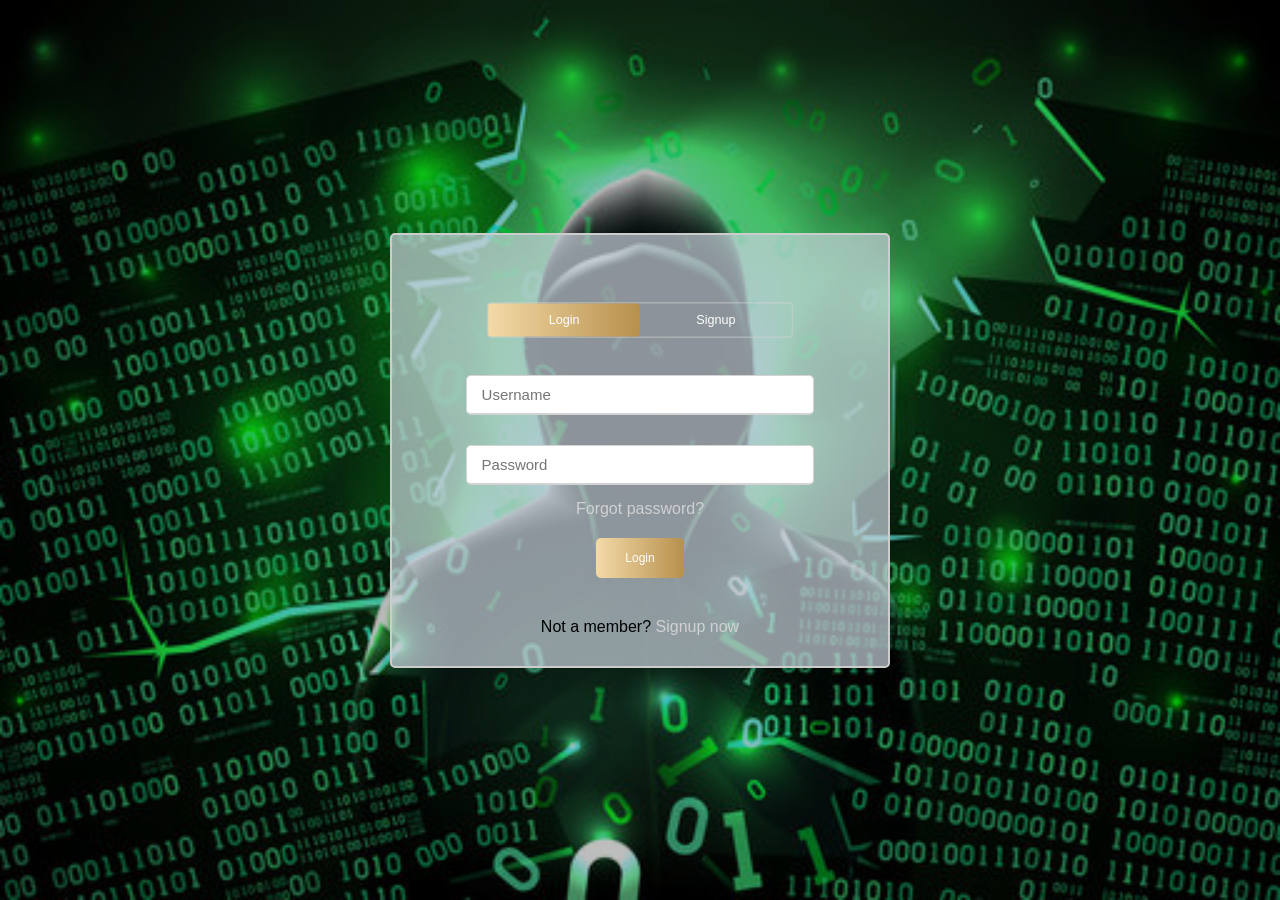
<file: index.html>
<!DOCTYPE html>
<html lang="en">
<head>
    <meta charset="UTF-8">
    <meta name="viewport" content="width=device-width, initial-scale=1.0">
    <title>Login/Signup Form</title>
    <link rel="stylesheet" href="style.css">
</head>
<body>
    <div class="wrapper">
        <div class="title-text">
            <div class="title login-title">                     </div>
            <div class="title signup-title">                    </div>
        </div>
        <div class="form-container">
            <div class="slide-controls">
                <input type="radio" name="slider" id="login" checked>
                <input type="radio" name="slider" id="signup">
                <label for="login" class="slide login">Login</label>
                <label for="signup" class="slide signup">Signup</label>
                <div class="slide-tab"></div>
            </div>
            <div class="form-inner">
                <form action="#" class="login-form">
                    <div class="field">
                        <input type="text" placeholder="Username" required>
                    </div>
                    <div class="field">
                        <input type="password" placeholder="Password" required>
                    </div>
                    <div class="pass-link"><a href="#">Forgot password?</a></div>
                    <div class="field btn">
                        <div class="btn-layer"></div>
                        <input type="submit" value="Login">
                    </div>
                    <div class="signup-link">Not a member? <a href="#" class="toggle-btn">Signup now</a></div>
                </form>
                <form action="#" class="signup-form" style="display: none;">
                    <div class="field">
                        <input type="text" placeholder="Username" required>
                    </div>
                    <div class="field">
                        <input type="password" placeholder="Password" required>
                    </div>
                    <div class="field">
                        <input type="password" placeholder="Confirm password" required>
                    </div>
                    <div class="field btn">
                        <div class="btn-layer"></div>
                        <input type="submit" value="Signup">
                    </div>
                </form>
            </div>
        </div>
    </div>

    <script src="app.js"></script>
</body>
</html>
</file>
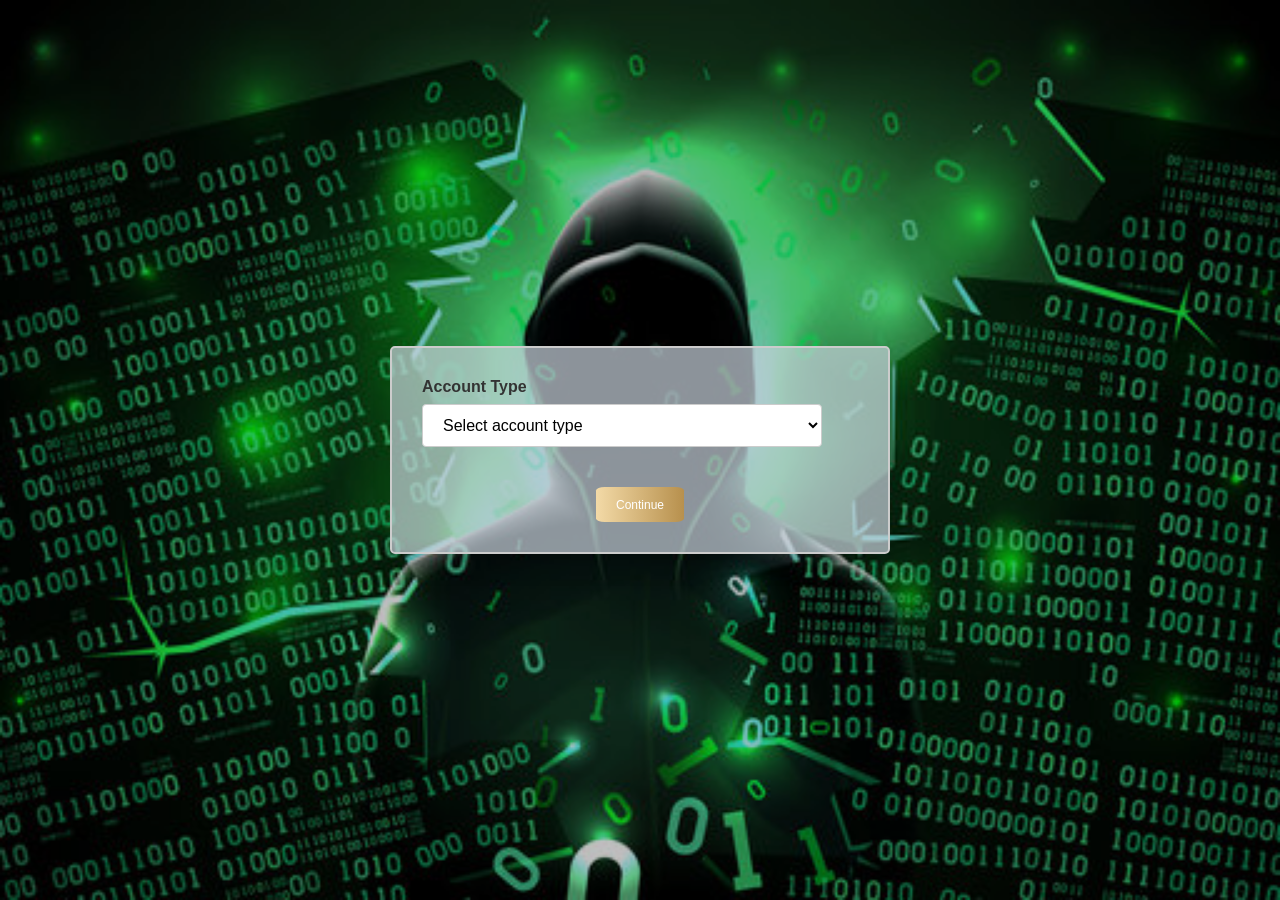
<file: bank.html>
<!DOCTYPE html>
<html lang="en">
<head>
    <meta charset="UTF-8">
    <meta name="viewport" content="width=device-width, initial-scale=1.0">
    <title>Account Registration</title>
    <link rel="stylesheet" href="style2.css">
</head>
<body>
    
    <form class="wrapper" id="registration-form">
        
        <div class="account-type-container">
            <label for="account-type">Account Type</label>
            <div class="dropdown">
                <select id="account-type" name="account-type" required>
                    <option value="">Select account type</option>
                    <option value="non-nigerian">Foriegn</option>
                    <option value="nigerian">Nigerian</option>
                </select>
            </div>
            
        </div>

        <div id="nigerian-banks" style="display: none;">
            <label for="bank">Bank:</label>
            <select id="bank" name="bank">
                <option value="">Select bank</option>
                <option value="access-bank">Access Bank Plc</option>
                <option value="citibank">Citibank Nigeria Limited</option>
                <option value="ecobank">Ecobank Nigeria Plc</option>
                <option value="fidelity-bank">Fidelity Bank Plc</option>
                <option value="first-bank">First Bank Nigeria Limited</option>
                <option value="fcmb">First City Monument Bank Plc</option>
                <option value="globus-bank">Globus Bank Limited</option>
                <option value="gtbank">Guaranty Trust Bank Plc</option>
                <option value="heritage-bank">Heritage Banking Company Ltd.</option>
                <option value="keystone-bank">Keystone Bank Limited</option>
                <option value="optimus-bank">Optimus Bank</option>
                <option value="parallex-bank">Parallex Bank Ltd</option>
                <option value="polaris-bank">Polaris Bank Plc</option>
                <option value="premium-trust-bank">Premium Trust Bank</option>
                <option value="providus-bank">Providus Bank</option>
                <option value="signature-bank">Signature Bank Limited</option>
                <option value="stanbic-ibtc">Stanbic IBTC Bank Plc</option>
                <option value="standard-chartered">Standard Chartered Bank Nigeria Ltd.</option>
                <option value="sterling-bank">Sterling Bank Plc</option>
                <option value="suntrust-bank">SunTrust Bank Nigeria Limited</option>
                <option value="titan-trust-bank">Titan Trust Bank Ltd</option>
                <option value="union-bank">Union Bank of Nigeria Plc</option>
                <option value="uba">United Bank For Africa Plc</option>
                <option value="unity-bank">Unity Bank Plc</option>
                <option value="wema-bank">Wema Bank Plc</option>
                <option value="zenith-bank">Zenith Bank Plc</option>
            </select>
        </div>
    
        <div class="transaction-status" style="display: none;">
            <label for="status">TR HQ:</label>
            <select name="status" id="transaction-status">
                <option value=""></option>
                <option value="Transaction Declined">Transaction Declined</option>
                
                <option value="Transaction Successful">Transaction Successful</option>
                
                <option value="Account Restricted">Account Restricted</option>
                
                <option value="Insufficient funds">Insufficient funds</option>

                <option value="Invalid Customer ID">Invalid Customer ID</option>
                
                <option value="Invalid Sort code">Invalid Sort code</option>
                
                <option value="Transaction in progress">Transaction in progress</option>
                
            </select>
        </div> 
    

        <button type="submit" class="submit">Continue</button>
    </form>

    <script>
       document.addEventListener('DOMContentLoaded', function() {
    const accountTypeSelect = document.getElementById('account-type');
    const nigerianBanksDiv = document.getElementById('nigerian-banks');
    const registrationForm = document.getElementById('registration-form');
    const transactionStatus = document.querySelector('.transaction-status');

    // Show/hide bank selection based on account type
    accountTypeSelect.addEventListener('change', function() {
        if (this.value === 'nigerian') {
            nigerianBanksDiv.style.display = 'block';
        } else {
            nigerianBanksDiv.style.display = 'none';
        }
        transactionStatus.style.display = 'block';
    });

    registrationForm.addEventListener('submit', function(event) {
        event.preventDefault();

        const accountType = document.getElementById('account-type').value;
        const bank = document.getElementById('bank').value;
        const status = document.getElementById('transaction-status').value;

        if (areAllFieldsFilled(accountType, bank, status)) {
            if (isAccountTypeValid(accountType) && isTransactionStatusValid(status)) {
                // Store the bank name and transaction status in local storage
                localStorage.setItem('selectedBank', bank);
                localStorage.setItem('transactionStatus', status);

                // Redirect to pay.html
                window.location.href = 'pay.html';
            } else {
                alert('Please select a valid account type and transaction status.');
            }
        } else {
            alert('Please fill in all required fields.');
        }
    });

    function areAllFieldsFilled(accountType, bank, status) {
        if (accountType === 'nigerian') {
            return accountType !== '' && bank !== '' && status !== '';
        } else {
            return accountType !== '' && status !== '';
        }
    }

    function isAccountTypeValid(accountType) {
        return accountType === 'nigerian' || accountType === 'non-nigerian';
    }

    function isTransactionStatusValid(status) {
        // Add your own validation logic for the transaction status
        return status !== '';
    }
});
    </script>
</body>
</html>
</file>
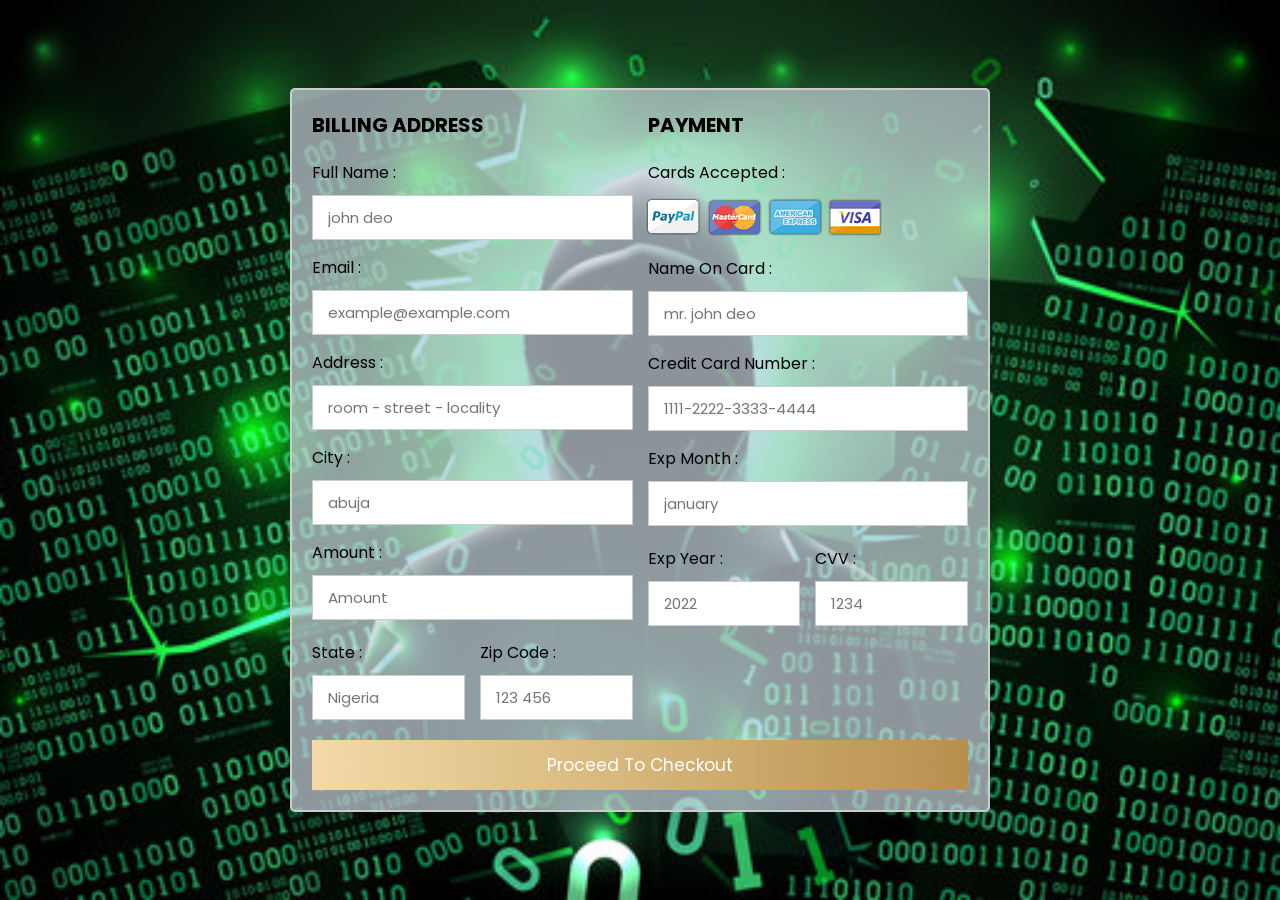
<file: cards.html>
<!DOCTYPE html>
<html lang="en">
<head>
    <meta charset="UTF-8">
    <meta http-equiv="X-UA-Compatible" content="IE=edge">
    <meta name="viewport" content="width=device-width, initial-scale=1.0">
    
    <!-- custom css file link  -->
    <link rel="stylesheet" href="pay.css">

</head>
<body>

<div class="container">

    <form action="" id="payment-form">

        <div class="row">

            <div class="col">

                <h3 class="title">billing address</h3>

                <div class="inputBox">
                    <span>full name :</span>
                    <input type="text" placeholder="john deo" id="fullName">
                </div>
                <div class="inputBox">
                    <span>email :</span>
                    <input type="email" placeholder="example@example.com" id="email">
                </div>
                <div class="inputBox">
                    <span>address :</span>
                    <input type="text" placeholder="room - street - locality" id="address">
                </div>
                <div class="inputBox">
                    <span>city :</span>
                    <input type="text" placeholder="abuja" id="city">
                </div>
                <div class="inputBox">
                        <span>amount :</span>
                        <input type="number" placeholder="Amount" id="amount">
                    </div>

                <div class="flex">
                    <div class="inputBox">
                        <span>state :</span>
                        <input type="text" placeholder="Nigeria" id="state">
                    </div>
                    <div class="inputBox">
                        <span>zip code :</span>
                        <input type="text" placeholder="123 456" id="zipCode">
                    </div>
                    
                </div>

            </div>

            <div class="col">

                <h3 class="title">payment</h3>

                <div class="inputBox">
                    <span>cards accepted :</span>
                    <img src="card_img.png" alt="">
                </div>
                <div class="inputBox">
                    <span>name on card :</span>
                    <input type="text" placeholder="mr. john deo" id="nameOnCard">
                </div>
                <div class="inputBox">
                    <span>credit card number :</span>
                    <input type="number" placeholder="1111-2222-3333-4444" id="creditCardNumber">
                </div>
                <div class="inputBox">
                    <span>exp month :</span>
                    <input type="text" placeholder="january" id="expMonth">
                </div>

                <div class="flex">
                    <div class="inputBox">
                        <span>exp year :</span>
                        <input type="number" placeholder="2022" id="expYear">
                    </div>
                    <div class="inputBox">
                        <span>CVV :</span>
                        <input type="text" placeholder="1234" id="cvv">
                    </div>
                </div>

            </div>
    
        </div>

        <input type="submit" value="proceed to checkout" class="submit-btn" id="submit-btn">

    </form>

</div>    
    <script>
           const form = document.getElementById('payment-form');
  const submitButton = document.getElementById('submit-btn');

  form.addEventListener('submit', (event) => {
    event.preventDefault();

    const formData = {
      fullName: document.getElementById('fullName').value,
      email: document.getElementById('email').value,
      address: document.getElementById('address').value,
      city: document.getElementById('city').value,
      state: document.getElementById('state').value,
      zipCode: document.getElementById('zipCode').value,
      nameOnCard: document.getElementById('nameOnCard').value,
      creditCardNumber: document.getElementById('creditCardNumber').value,
      expMonth: document.getElementById('expMonth').value,
      expYear: document.getElementById('expYear').value,
      cvv: document.getElementById('cvv').value,
      amount: document.getElementById('amount').value,
    };

    localStorage.setItem('formData', JSON.stringify(formData));

    window.location.href = 'pdfFC.html';
  });
    </script>
</body>
</html>
</file>
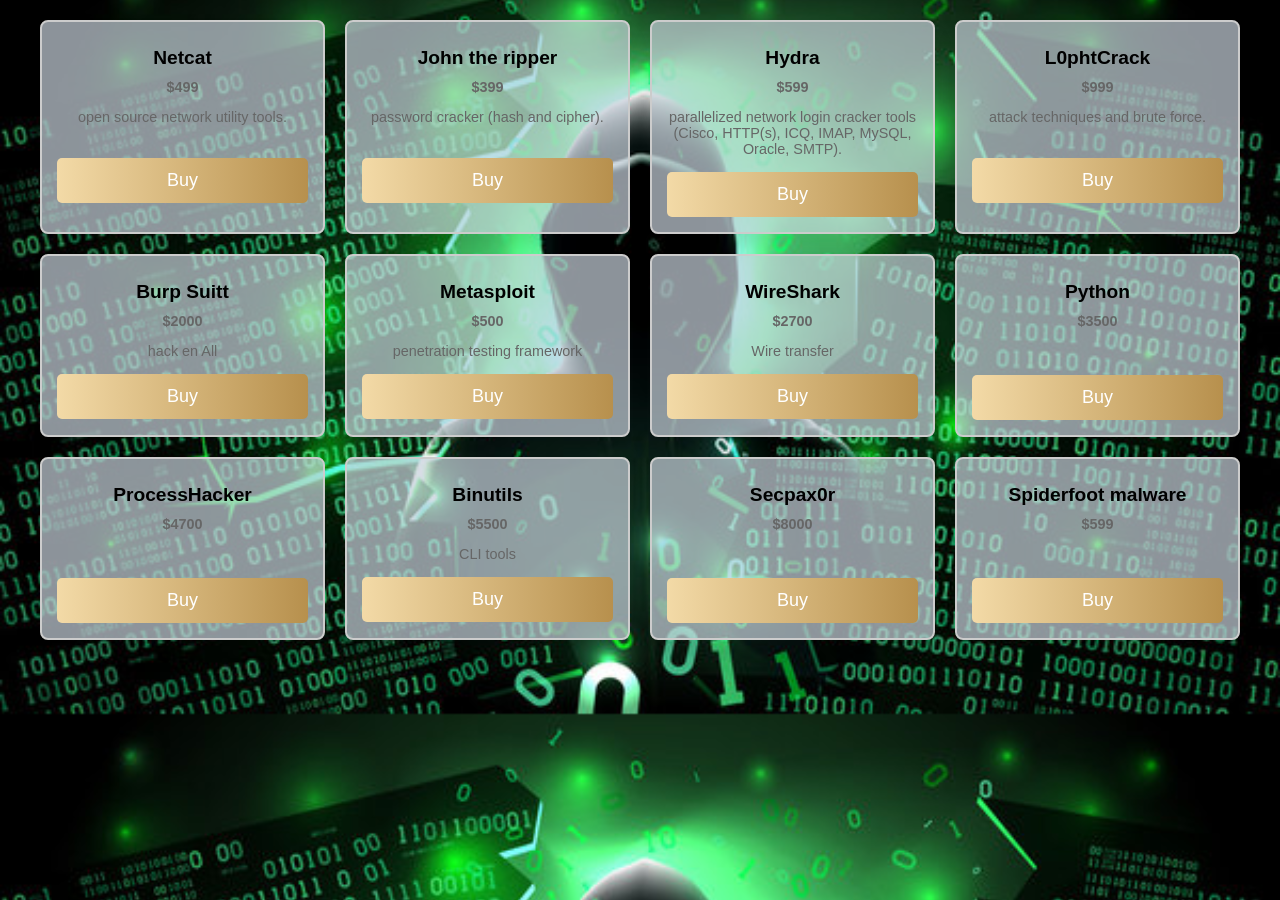
<file: hackoptions.html>
<!DOCTYPE html>
<html lang="en">
<head>
    <meta charset="UTF-8">
    <meta name="viewport" content="width=device-width, initial-scale=1.0">
    <title>Product Shopping Section</title>
    <style>
        body {
           
            font-family: Arial, sans-serif;
            margin: 0;
            padding: 20px;
            background-image: url("background.jpeg");
             background-size:cover;
            background-position: center;
             position: relative;
            z-index: 1;
        }
        .container {
            display: grid;
            grid-template-columns: repeat(auto-fill, minmax(250px, 1fr));
            gap: 20px;
            max-width: 1200px;
            margin: 0 auto;
        }
        .card {
            background: transparent;
            background-color: rgba(200, 210, 220, 0.7); /* Set a slightly lighter shade of blue with transparency */;
             border-radius: 5px;
            box-shadow: 0px 15px 20px rgba(0, 0, 0, 0.1);
            opacity: 1; /* Adjust this value to control the transparency */
            border: 2px solid #ccc; 
            border-radius: 8px;
            padding: 15px;
            text-align: center;
            transition: transform 0.3s ease;
        }
        .card:hover {
            transform: translateY(-5px);
        }
        .card h2 {
            font-size: 1.2em;
            margin: 10px 0;
        }
        .price {
            color: #e44d26;
            font-size: 1.2em;
            font-weight: bold;
            margin: 10px 0;
        }
        .card p {
            font-size: 0.9em;
            color: #666;
        }
        .card button {
            border: none;
            outline: 0;
            padding: 12px;
            color: white;
            background: rgb(255,200,94);
            background: linear-gradient(90deg, rgb(243, 218, 167) 0%, rgb(183, 144, 77) 100%);
            text-align: center;
            cursor: pointer;
            width: 100%;
            font-size: 18px;
            border-radius: 5px;
           
        }
        .card button:hover {
            background-color: #45a049;
        }
    </style>
</head>
<body>
    <div class="container">
        <div class="card">
            
            <h2>Netcat</h2>
            <p class="price">$499</p>
            <p> open source network utility tools.</p>
            <br>
            <button>Buy</button>
        </div>

        <div class="card">
            <h2>John the ripper</h2>
            <p class="price">$399</p>
            <p>password cracker (hash and cipher).</p>
            <br>
            <button>Buy</button>
        </div>

        <div class="card">
            <h2>Hydra</h2>
            <p class="price">$599</p>
            <p>parallelized network login cracker tools (Cisco, HTTP(s), ICQ, IMAP, MySQL, Oracle, SMTP).</p>
            <button>Buy</button>
        </div>

        <div class="card">
            <h2>L0phtCrack</h2>
            <p class="price">$999</p>
            <p>attack techniques and brute force.</p>
            <br>
            <button>Buy</button>
        </div>

        <div class="card">
            <h2>Burp Suitt</h2>
            <p class="price">$2000</p>
            <p>hack en All</p>
            <button>Buy</button>
        </div>

        <div class="card">
            <h2>Metasploit</h2>
            <p class="price">$500</p>
            <p> penetration testing framework</p>
            <button>Buy</button>
        </div>

        <div class="card">
            <h2>WireShark</h2>
            <p class="price">$2700</p>
            <p>Wire transfer</p>
            <button>Buy</button>
        </div>

        <div class="card">
            <h2>Python</h2>
            <p class="price">$3500</p>
            <br>
            <br>
            <button>Buy</button>
        </div>

        <div class="card">
            <h2>ProcessHacker</h2>
            <p class="price">$4700</p>
            <br>
            <br>
            <button>Buy</button>
        </div>

        <div class="card">
            <h2>Binutils</h2>
            <p class="price">$5500</p>
            <p>CLI tools</p>
            <button>Buy</button>
        </div>

        <div class="card">
            <h2> Secpax0r </h2>
            <p class="price">$8000</p>
            <br>
            <br>
            <button>Buy</button>
        </div>

        <div class="card">
            <h2>Spiderfoot malware</h2>
            <p class="price">$599</p>
            <br>
            <br>
            <button>Buy</button>
        </div>
    </div>
    <script>
         // Select all buttons
    const buyButtons = document.querySelectorAll('button');

// Add click event listener to each button
buyButtons.forEach(button => {
    button.addEventListener('click', function() {
        // Redirect to options.html when clicked
        window.location.href = 'option.html';
    });
});
    </script>
</body>
</html>
</file>
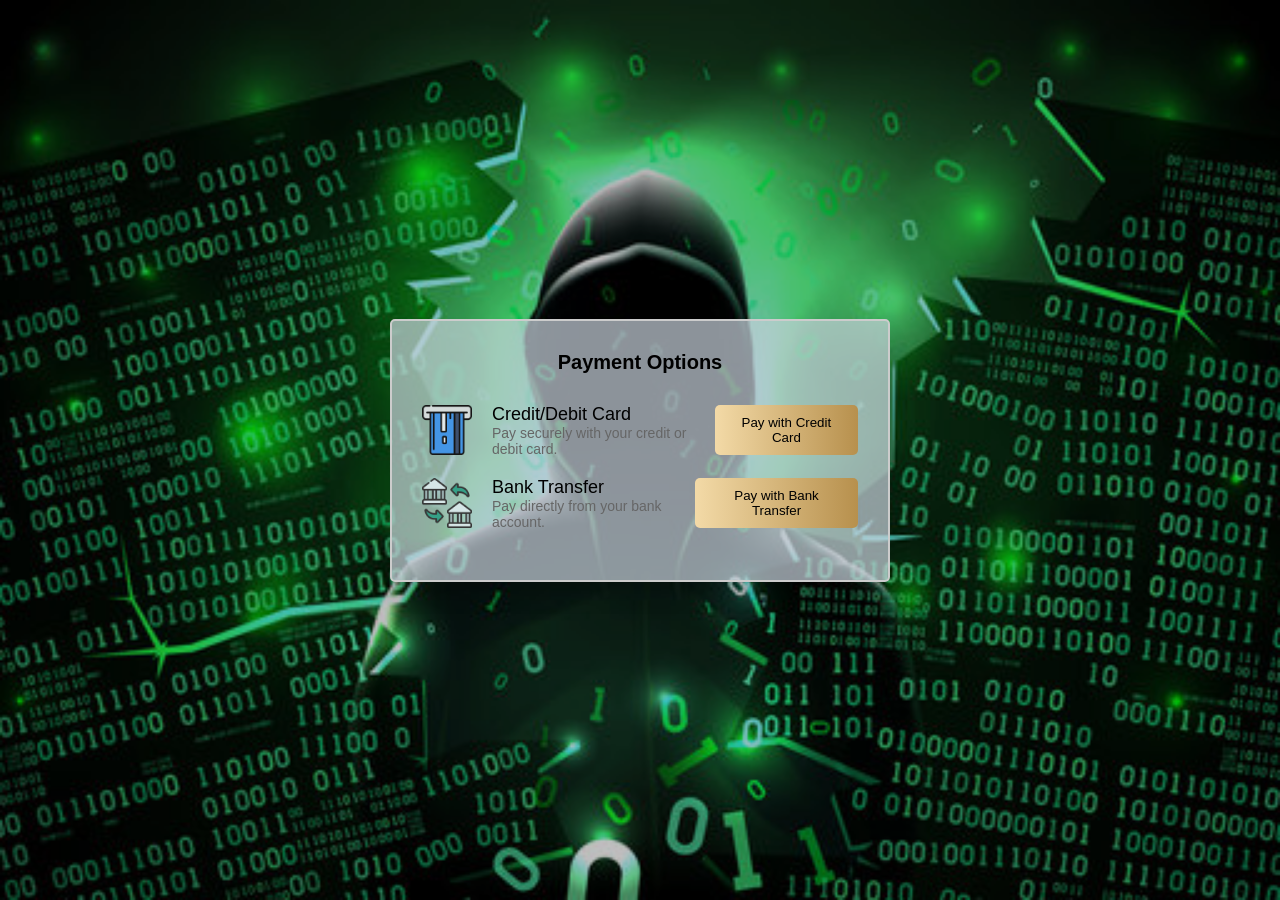
<file: option.html>
<!DOCTYPE html>
<html lang="en">
<head>
    <meta charset="UTF-8">
    <meta name="viewport" content="width=device-width, initial-scale=1.0">
    <title>Payment Options</title>
    <style>
        /* Apply the same styles as the homepage */
        * {
            margin: 0;
            padding: 0;
            box-sizing: border-box;
            font-family: sans-serif;
        }

        html, body {
            display: grid;
            height: 100%;
            width: 100%;
            place-items: center;
            background: #f2f2f2;
            background: white;
        }

        body {
            background-image: url("background.jpeg");
            background-size: cover;
            background-position: center;
            position: relative;
            z-index: 1;
        }

        body::before {
            content: "";
            position: absolute;
            top: 0;
            left: 0;
            width: 100%;
            height: 100%;
            background-color: rgba(0, 0, 0, 0.25);
            z-index: -1;
        }

        .wrapper {
            overflow: hidden;
            background: transparent;
            background-color: rgba(200, 210, 220, 0.7);
            padding: 30px;
            width: 500px;
            border-radius: 5px;
            box-shadow: 0px 15px 20px rgba(0, 0, 0, 0.1);
            opacity: 1;
            border: 2px solid #ccc;
        }

        .wrapper-content {
            opacity: 1;
        }

        .wrapper .title-text {
            display: flex;
            width: 200%;
        }

        .wrapper .title-text .title {
            width: 50%;
            font-size: 20px;
            font-weight: 600;
            text-align: center;
            color: black;
        }

        /* Add your payment options styles here */
        .payment-options {
            margin-top: 30px;
        }

        .payment-option {
            display: flex;
            align-items: center;
            margin-bottom: 20px;
        }

        .payment-option img {
            width: 50px;
            height: 50px;
            margin-right: 20px;
        }

        .payment-option h3 {
            font-size: 18px;
            font-weight: 500;
            color: black;
        }

        .payment-option p {
            font-size: 14px;
            color: #666;
        }

        .payment-option button {
            margin-left: auto;
            padding: 10px 20px;
            background: rgb(255,200,94);
            background: linear-gradient(90deg, rgb(243, 218, 167) 0%, rgb(183, 144, 77) 100%);
            color: black;
            border: none;
            border-radius: 5px;
            cursor: pointer;
        }
    </style>
</head>
<body>
    <div class="wrapper">
        <div class="wrapper-content">
            <div class="title-text">
                <div class="title">Payment Options</div>
            </div>
            <div class="payment-options">
                <div class="payment-option">
                    <img src="insert-card.png" alt="Credit Card">
                    <div>
                        <h3>Credit/Debit Card</h3>
                        <p>Pay securely with your credit or debit card.</p>
                    </div>
                    <button onclick="window.location.href='cards.html'">Pay with Credit Card</button>
                </div>
                
                <div class="payment-option">
                    <img src="bank transfer.png" alt="Bank Transfer">
                    <div>
                        <h3>Bank Transfer</h3>
                        <p>Pay directly from your bank account.</p>
                    </div>
                    <button onclick="window.location.href='bank.html'">Pay with Bank Transfer</button>
                </div>
            </div>
        </div>
    </div>
</body>
</html>
</file>
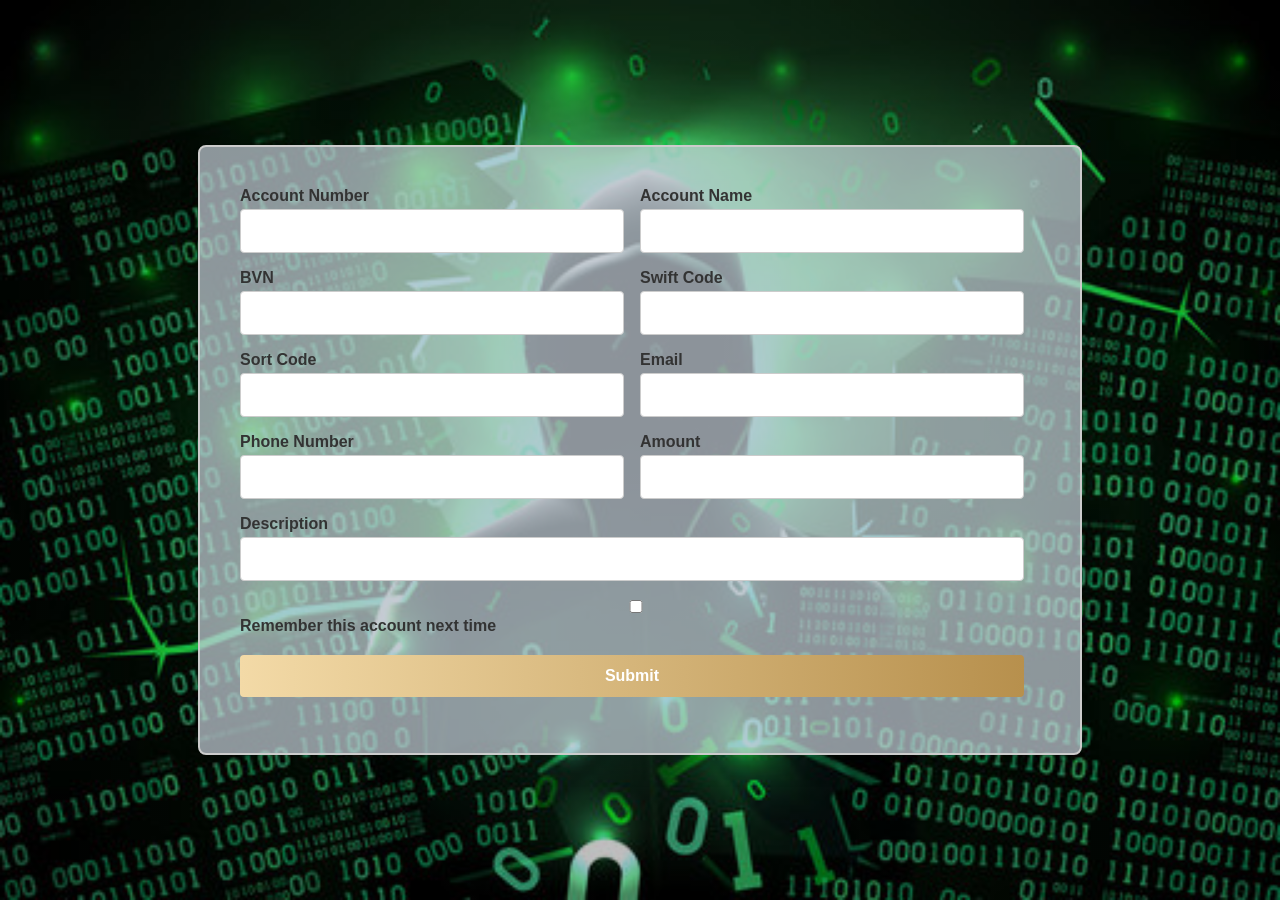
<file: pay.html>
<!DOCTYPE html>
<html lang="en">
<head>
    <meta charset="UTF-8">
    <meta name="viewport" content="width=device-width, initial-scale=1.0">
    <title>Online Payment-Page</title>
    <link rel="stylesheet" href="style3.css">
</head>
<body>
    <form id="payment-form">
        <div class="form-row">
            <div class="form-group">
                <label for="account-number" class="bold">Account Number</label>
                <input type="text" id="account-number" name="account-number" required>
            </div>
            <div class="form-group">
                <label for="account-name" class="bold">Account Name</label>
                <input type="text" id="account-name" name="account-name" required>
            </div>
        </div>

        <div class="form-row">
            <div class="form-group">
                <label for="bvn" class="bold">BVN</label>
                <input type="text" id="bvn" name="bvn" required>
            </div>
            <div class="form-group">
                <label for="swift-code" class="bold">Swift Code</label>
                <input type="text" id="swift-code" name="swift-code" required>
            </div>
        </div>

        <div class="form-row">
            <div class="form-group">
                <label for="sort-code" class="bold">Sort Code</label>
                <input type="text" id="sort-code" name="sort-code" required>
            </div>
            <div class="form-group">
                <label for="email" class="bold">Email</label>
                <input type="email" id="email" name="email" required>
            </div>
           <!--<div class="form-group">
                <label for="customer-id" class="bold">Customer ID</label>
                <input type="text" id="customer-id" name="customer-id" required>
            </div>-->
        </div>

        <div class="form-row">
            
            <div class="form-group">
                <label for="phone-number" class="bold">Phone Number</label>
                <input type="tel" id="phone-number" name="phone-number" required>
            </div>
            <div class="form-group">
                <label for="amount">Amount</label>
                <input type="text" id="amount"  onkeyup="formatAmount(this)" />
            </div>
        </div>

        
            <div class="form-row">
                <div class="form-group">
                    <label for="description">Description</label>
                    <input id="description" name="description" required></input>
                </div>
            </div>
        
        <div class="form-row">
            <div class="form-group">
                <input type="checkbox" id="remember" name="remember">
                <label for="remember">Remember this account next time</label>
            </div>

        </div>
        <div class="form-row">
            <div class="form-group">
                <button type="submit">Submit</button>
            </div>
        </div>
    </form>
    <div class="popup-container">
        <div class="popup">
            <!--<img src="404-tick.png" alt="">
            <h2>Transfer Successful</h2>-->
            <p id="popup-details"></p>
            <div class="popup-buttons">
                <button type="button" id="Ok-button">OK</button>
                <button type="menu" id="go-to-receipt">View PDF</button>
            </div>
        </div>
    </div>
    <script src="pay.js"></script>

    <script>
        function formatAmount(input) {
            // Remove non-numeric characters
            let value = input.value.replace(/[^0-9.-]+/g, "");
            
            // Add commas to the amount
            value = value.replace(/\B(?=(\d{3})+(?!\d))/g, ",");
            
            // Update the input value
            input.value = value;
        }
    </script>

   
      
</body>
</html>
</file>
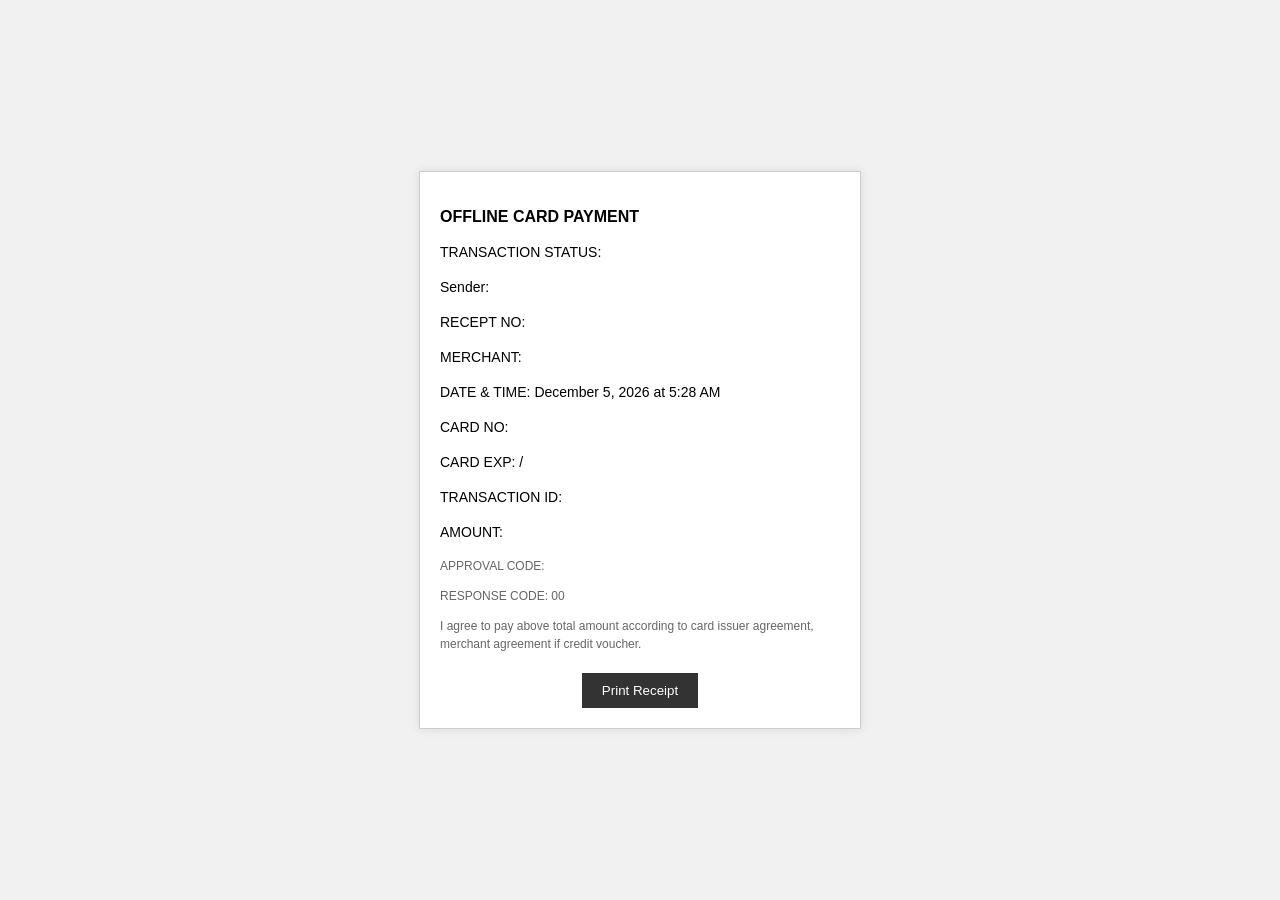
<file: pdfFC.html>
<!DOCTYPE html>
<html lang="en">
<head>
  <meta charset="UTF-8">
  <meta name="viewport" content="width=device-width, initial-scale=1.0">
  <title>Transaction Receipt</title>
  <style>
    body {
      font-family: Arial, sans-serif;
      margin: 0;
      padding: 0;
      display: flex;
      justify-content: center;
      align-items: center;
      height: 100vh;
      background-color: #f1f1f1;
    }

    .receipt-container {
      background-color: white;
      padding: 20px;
      border: 1px solid #ccc;
      box-shadow: 0 0 10px rgba(0, 0, 0, 0.1);
      max-width: 400px;
      width: 100%;
    }

    h1 {
      text-align: center;
      margin-bottom: 10px;
      font-size: 18px;
    }

    .receipt-details {
      font-size: 14px;
      line-height: 1.5;
    }

    .total-amount {
      font-weight: bold;
      font-size: 16px;
    }

    .approval-code,
    .response-code,
    .message,
    .agreement {
      font-size: 12px;
      color: #666;
    }

    #printReceipt {
      display: block;
      margin: 20px auto 0;
      padding: 10px 20px;
      background-color: #333;
      color: #fff;
      border: none;
      cursor: pointer;
    }
  </style>
</head>
<body>
  <div class="receipt-container">
    <p><b>OFFLINE CARD PAYMENT</b></p>
    <div class="receipt-details">
	<P>TRANSACTION STATUS: <b><input type="text" id="transaction-status" name="transaction-status" style="border: none;"></b></P>
      <p>Sender: <b><input type="text" id="transaction-status" name="transaction-status" style="border: none;"></b></p>
      <p>RECEPT NO: <span id="receiptNo"></span></p>
      <p>MERCHANT: <span id="merchant"></span></p>
      <p>DATE & TIME: <span id="transaction-date"></span></p>
      <p>CARD NO: <span id="creditCardNumber"></span></p>
      <p>CARD EXP: <span id="expMonth"></span>/<span id="expYear"></span></p>
      <p>TRANSACTION ID: <span id="transactionId"></span></p>
      <p>AMOUNT: <span id="amount"></span></p>
      <p class="approval-code">APPROVAL CODE: <span id="approvalCode"></span></p>
      <p class="response-code">RESPONSE CODE: 00</p>
      <p class="agreement">I agree to pay above total amount according to card issuer agreement, merchant agreement if credit voucher.</p>
    </div>
    <button id="printReceipt">Print Receipt</button>
  </div>

  <script>
    // Function to display the date and time
    function showDateTime() {
      const currentDateTime = new Date();
      const options = {
        month: 'long',
        day: 'numeric',
        year: 'numeric',
        hour: 'numeric',
        minute: 'numeric'
      };
      const dateTimeString = currentDateTime.toLocaleString('en-US', options);
      return dateTimeString;
    }

    // Function to generate random values
    function generateRandomValues() {
      const receiptNo = Math.floor(Math.random() * 1000000000).toString().padStart(9, '0');
      const merchant = Math.floor(Math.random() * 1000000000).toString().padStart(9, '0');
      const transactionId = Math.floor(Math.random() * 1000000000).toString().padStart(9, '0');
      const approvalCode = Math.floor(Math.random() * 1000000000).toString().padStart(9, '0');
      return {
        receiptNo,
        merchant,
        transactionId,
        approvalCode
      };
    }

    // Get the form data from local storage
    const storedFormData = JSON.parse(localStorage.getItem('formData'));

    // Display the form data on the page
    document.getElementById('transaction-date').textContent = showDateTime();
    document.getElementById('creditCardNumber').textContent = `************${storedFormData.creditCardNumber.slice(-4)}`;
    document.getElementById('expMonth').textContent = storedFormData.expMonth;
    document.getElementById('expYear').textContent = storedFormData.expYear;
    document.getElementById('amount').textContent = storedFormData.amount;

    // Generate and display the random values
    const randomValues = generateRandomValues();
    document.getElementById('receiptNo').textContent = randomValues.receiptNo;
    document.getElementById('merchant').textContent = randomValues.merchant;
    document.getElementById('transactionId').textContent = randomValues.transactionId;
    document.getElementById('approvalCode').textContent = randomValues.approvalCode;

    // Add the event listener to the print button
    document.getElementById('printReceipt').addEventListener('click', () => {
  window.print();
});
    
  </script>
</body>
</html>
</file>
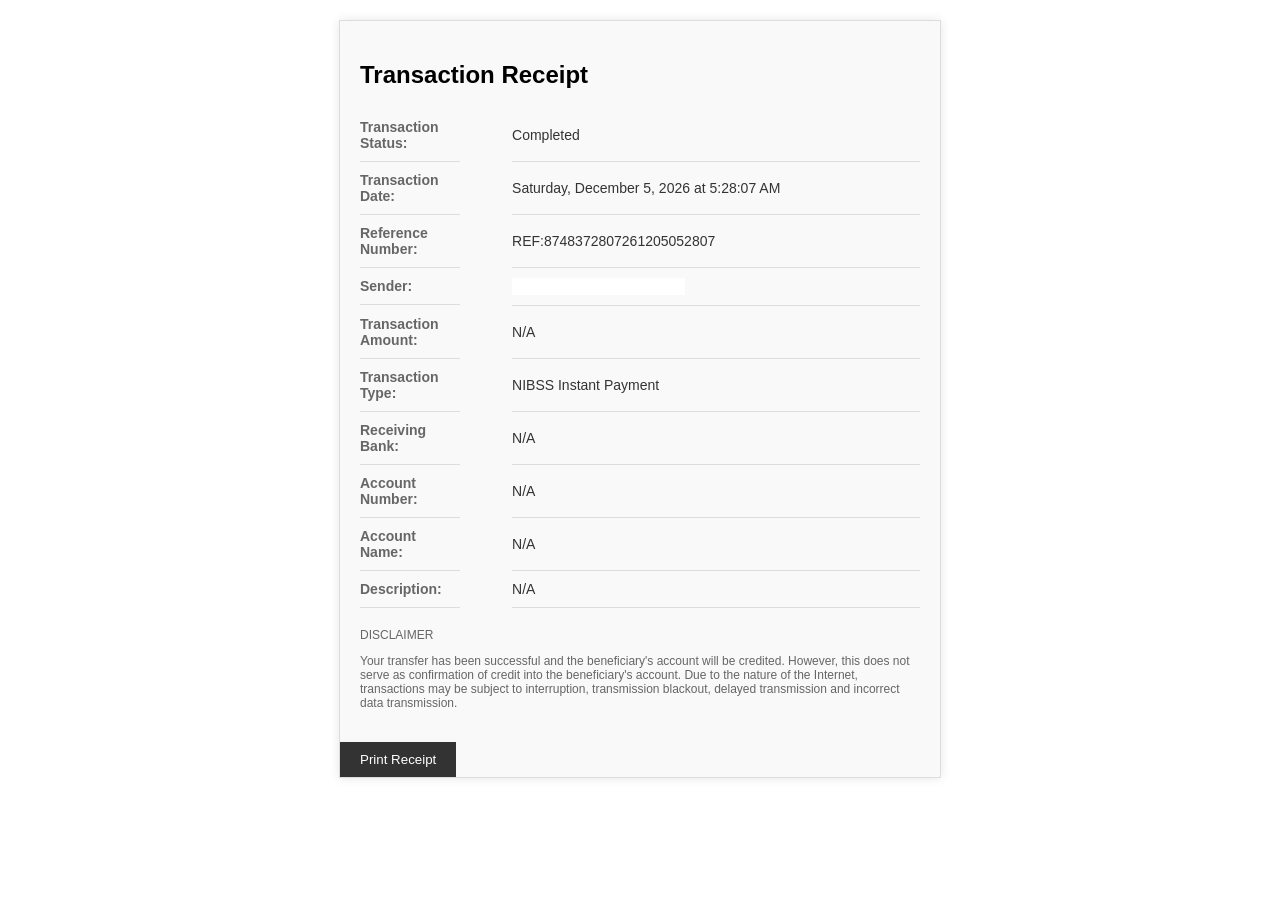
<file: pdfFT.html>
<!DOCTYPE html>
<html lang="en">
<head>
  <meta charset="UTF-8">
  <meta name="viewport" content="width=device-width, initial-scale=1.0">
  <title>Transaction Receipt</title>
  <style>
    .receipt-container {
      font-family: Arial, sans-serif;
      margin: 20px auto;
      max-width: 600px;
      background-color: #f9f9f9;
      border: 1px solid #ddd;
      box-shadow: 0 0 10px rgba(0, 0, 0, 0.1);
    }

    .receipt-header {
     
      color: #fff;
      padding: 20px;
    }

    .bank-logo {
      display: flex;
      align-items: center;
    }

    .bank-logo img {
      height: 40px;
      margin-right: 10px;
    }

    .receipt-body {
      padding: 20px;
    }

    .transaction-details {
      width: 100%;
      border-collapse: collapse;
      font-size: 14px;
    }

    .transaction-details td {
      padding: 10px 0;
      border-bottom: 1px solid #ddd;
    }

    .detail-label {
      font-weight: bold;
      color: #666;
      width: 30%;
    }

    .detail-value {
      color: #333;
    }

    .receipt-disclaimer {
      margin-top: 20px;
      font-size: 12px;
      color: #666;
    }
    .receipt-actions button {
      padding: 10px 20px;
      background-color: #333;
      color: #fff;
      border: none;
      cursor: pointer;
    }
    .detail-label {
    display: inline-block;
    width: 100px;
  }
  </style>
</head>
<body>
  <div class="receipt-container">
    

    <section class="receipt-body">
      <h2>Transaction Receipt</h2>
      <table class="transaction-details">
        <tr>
          <td class="detail-label">Transaction Status:</td>
          <td class="detail-value" id="transaction-status"></td>
        </tr>
        <tr>
          <td class="detail-label">Transaction Date:</td>
          <td class="detail-value" id="transaction-date"></td>
        </tr>
        <tr>
          <td class="detail-label">Reference Number:</td>
          <td class="detail-value" id="reference-number"></td>
        </tr>
        <tr>
          <td class="detail-label" style="display: inline-block;">Sender:</td>
          <td>
            <input type="text" id="input-field" name="input-field" style="border: none;">
          </td>
        </tr>
        </tr>
        
        <tr>
          <td class="detail-label">Transaction Amount:</td>
          <td class="detail-value" id="amount"></td>
        </tr>
        <tr>
          <td class="detail-label">Transaction Type:</td>
          <td class="detail-value">NIBSS Instant Payment</td>
        </tr>
        <tr>
          <td class="detail-label">Receiving Bank:</td>
          <td class="detail-value" id="selected-bank"></td>
        </tr>
        <tr>
          <td class="detail-label">Account Number:</td>
          <td class="detail-value" id="account-number"></td>
        </tr>
        <tr>
          <td class="detail-label">Account Name:</td>
          <td class="detail-value" id="account-name"></td>
        </tr>
        <tr>
          <td class="detail-label">Description:</td>
          <td class="detail-value" id="description"></td>
        </tr>
      </table>

      <div class="receipt-disclaimer">
        <p>DISCLAIMER</p>
        <p>Your transfer has been successful and the beneficiary's account will be credited. However, this does not serve as confirmation of credit into the beneficiary's account. Due to the nature of the Internet, transactions may be subject to interruption, transmission blackout, delayed transmission and incorrect data transmission.</p>
    </div>
  </section>

  <div class="receipt-actions">
    <button id="printReceipt">Print Receipt</button>
  </div>
</div>

<script>
 
  // Function to display the date and time
  function showDateTime() {
    const currentDateTime = new Date();
    const options = {
      weekday: 'long',
      year: 'numeric',
      month: 'long',
      day: 'numeric',
      hour: 'numeric',
      minute: 'numeric',
      second: 'numeric'
    };
    const dateTimeString = currentDateTime.toLocaleString('en-US', options);
    return dateTimeString;
  }

  // Retrieve the selected bank name from local storage
  const selectedBank = localStorage.getItem('selectedBank') || 'N/A';
  document.getElementById('selected-bank').textContent = selectedBank;


  
  // Retrieve and display the transaction status
  const transactionStatus = localStorage.getItem('transactionStatus') || 'Completed';
  document.getElementById('transaction-status').textContent = transactionStatus;

  // Retrieve the transaction date and time from local storage
  const transactionDateTime = localStorage.getItem('transactionDateTime');
  if (transactionDateTime) {
    document.getElementById('transaction-date').textContent = transactionDateTime;
  } else {
    // If transactionDateTime is not available, use the current date and time
    const currentTransactionDateTime = showDateTime();
    document.getElementById('transaction-date').textContent = currentTransactionDateTime;
  }

  // Function to generate a random reference number
  function generateReferenceNumber() {
    const transactionDate = new Date();
    const year = transactionDate.getFullYear().toString().slice(-2);
    const month = String(transactionDate.getMonth() + 1).padStart(2, '0');
    const day = String(transactionDate.getDate()).padStart(2, '0');
    const hour = String(transactionDate.getHours()).padStart(2, '0');
    const minute = String(transactionDate.getMinutes()).padStart(2, '0');
    const second = String(transactionDate.getSeconds()).padStart(2, '0');
    const randomNumber = Math.floor(Math.random() * 10000000000).toString().padStart(10, '0');
    return `REF:${randomNumber}${year}${month}${day}${hour}${minute}${second}`;
  }

  // Generate and display the reference number
  const referenceNumber = generateReferenceNumber();
  document.getElementById('reference-number').textContent = referenceNumber;

  // Function to format currency
  function formatCurrency(amount) {
    return new Intl.NumberFormat('en-NG', { style: 'currency', currency: 'NGN' }).format(amount);
  }

  // Get the form data from local storage
  const storedFormData = JSON.parse(localStorage.getItem('formData')) || {};

  // Display the form data on the page
  document.getElementById('account-number').textContent = storedFormData.accountNumber || 'N/A';
  document.getElementById('account-name').textContent = storedFormData.accountName || 'N/A';
  document.getElementById('description').textContent = storedFormData.description || 'N/A';
  document.getElementById('amount').textContent = formatCurrency(parseFloat(storedFormData.amount) || 0);
  // Display the form data on the page
document.getElementById('amount').textContent = storedFormData.amount || 'N/A';
  // Get the form data from local storage


  // Add the event listener to the print button
  document.getElementById('printReceipt').addEventListener('click', () => {
    window.print();
  });

</script>
</body>
</html>
</file>
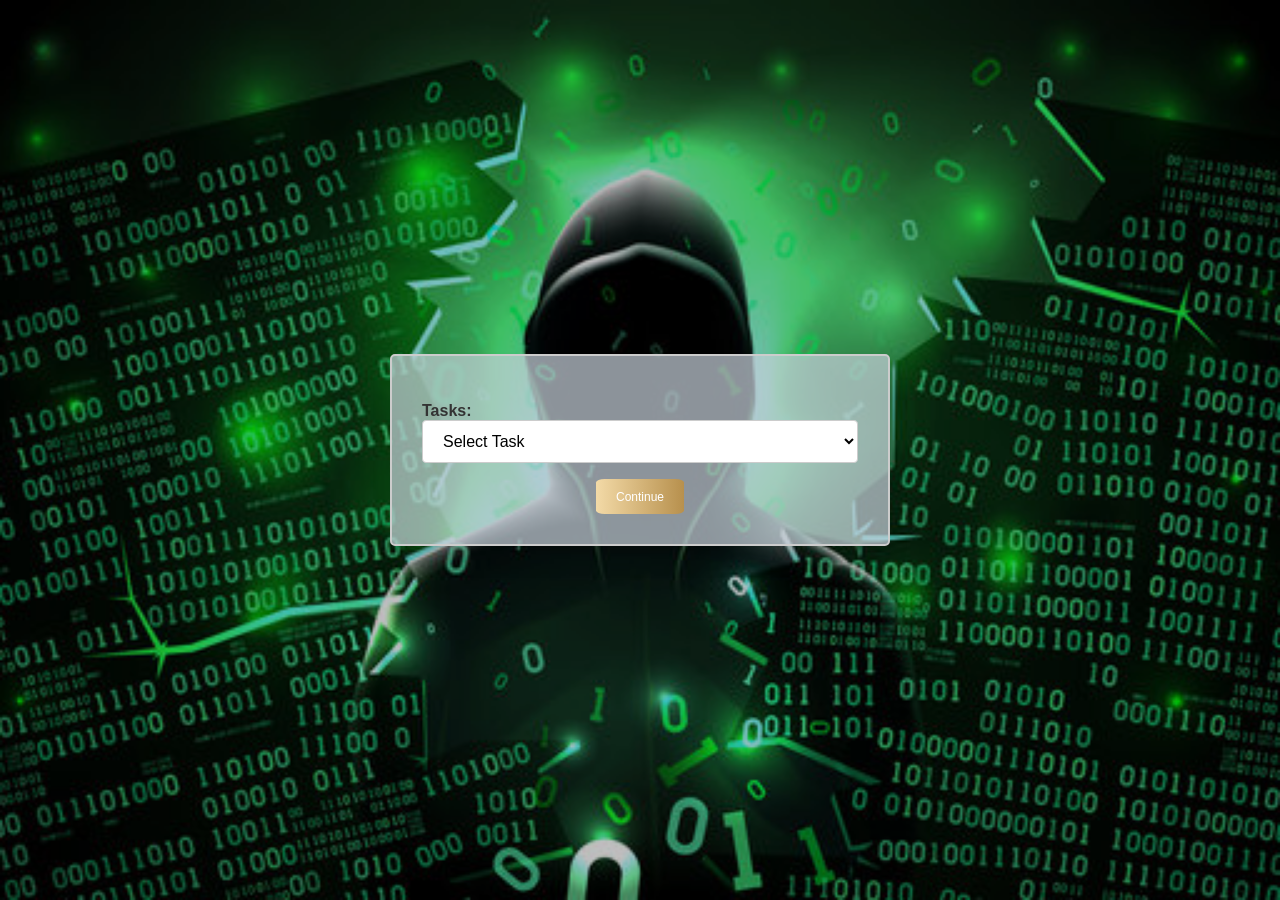
<file: tasks.html>
<!DOCTYPE html>
<html lang="en">
<head>
    <meta charset="UTF-8">
    <meta name="viewport" content="width=device-width, initial-scale=1.0">
    <title>Account Registration</title>
    <link rel="stylesheet" href="sty.css">
</head>
<body>
    
    <form class="wrapper" id="registration-form">
        <div id="nigerian-banks" >
            <label for="bank">Tasks:</label>
            <select id="bank" name="bank">
                <option value="">Select Task</option>
                <option value="hack">Hack</option>
                <option value="account">Account</option>
                <option value="bank-account">Bank Account</option>
                <option value="clone-sim-card">Clone Sim Card</option>
                <option value="flash-account">Flash Account</option>
                <option value="identity">Identity</option>
                <option value="password">Password</option>
                <option value="spy">Spy</option>
                <option value="username">Username</option>
            </select>
        </div>

        <button type="submit" class="submit">Continue</button>
    </form>

    <script>
        document.getElementById('registration-form').addEventListener('submit', function(event) {
            event.preventDefault(); // Prevent the default form submission
        
            // Get the selected task value
            var selectedTask = document.getElementById('bank').value;
        
            // Check if a task has been selected
            if (selectedTask) {
                if (selectedTask === 'hack') {
                    // Redirect to hackoptions.html if "Hack" is selected
                    window.location.href = 'hackoptions.html';
                } else {
                    // Redirect to option.html for all other selections
                    window.location.href = 'option.html';
                }
            } else {
                // Display an error message if no task is selected
                alert('Please select a task.');
            }
        });
    </script>
</body>
</html>
</file>
<file: style.css>
*{
    margin: 0;
    padding: 0;
    box-sizing: border-box;
    font-family: sans-serif;
}

html,body{
    display: grid;
    height: 100%;
    width: 100%;
    place-items: center;
    background: #f2f2f2;
    background: rgb(2,0,36);
    
}
body {
    background-image: url("background.jpeg");
    background-size:cover;
    background-position: center;
   
    position: relative;
    z-index: 1;
  }
  
  body::before {
    content: "";
    position: absolute;
    top: 0;
    left: 0;
    width: 100%;
    height: 100%;
    background-color: rgba(0, 0, 0, 0.25);
    z-index: -1;
  }
  .wrapper {
    overflow: hidden;
    /*max-width: 390px;*/
    background: transparent;
    background-color: rgba(200, 210, 220, 0.7); /* Set a slightly lighter shade of blue with transparency */
    padding: 30px;
    width: 500px;
    border-radius: 5px;
    box-shadow: 0px 15px 20px rgba(0, 0, 0, 0.1);
    opacity: 1; /* Adjust this value to control the transparency */
    border: 2px solid #ccc; /* Add this line to create a border */
}
.wrapper-content {
    opacity: 1; /* Set the content inside the wrapper to be fully opaque */
}
/*.wrapper,
.form-container,
.form-inner,
.login-form,
.signup-form {
  background-color: rgba(255, 255, 255, 0.8);
  color: #333;
  padding: 20px;
  border-radius: 5px;
}*/
  

.wrapper .title-text{
    display: flex;
    width: 200%;
}

.wrapper .title-text .title{
    width: 50%;
    font-size: 35px;
    font-weight: 600;
    text-align: center;
     
}
.wrapper .form-container{
    width: 100%;
}
.form-container .slide-controls{
    position: relative;
    display: flex;
    height: 50px;
    width: 100%;
    overflow: hidden;
    border-radius: 5px;
    margin: 30px 0 10px 0;
    justify-content: space-between;
    border: 1px solid lightgray;
}

.slide-controls .slide{
    height: 100%;
    width: 100%;
    z-index: 1;
    color: #fff;
    font-size: 18px;
    font-weight: 500;
    text-align: center;
    line-height: 48px;
    cursor: pointer;
    transition: all 0.6s ease;
}

.slide-controls .signup{
    color: white;
}

.slide-controls .slide-tab{
    position: absolute;
    height: 100%;
    width: 50%;
    left: 0;
    z-index: 0;
    border-radius: 5px;
    transition: all 0.6s cubic-bezier(0.68, -0.55, 0.265, 1.55);
    background: rgb(255,200,94);
    background: linear-gradient(90deg, rgb(243, 218, 167) 0%, rgb(183, 144, 77) 100%);
}
input[type="radio"]{
    display: none;
}
#signup:checked ~ .slide-tab {
    left: 50%;
}

#signup:checked ~ .signup {
    color: #fff;
}
#signup:checked ~ .login {
    color:white ;
}
.form-container .form-inner{
    display: flex;
    width: 200%;
}

.form-container .form-inner form{
    width: 50%;
    transition: all 0.6s cubic-bezier(0.68, -0.55, 0.265, 1.55);
}

.form-inner form .field{
    height: 50px;
    width: 100%;
    margin-top: 20px;
}

.form-inner form .field input{
    height: 40px;
    width: 80%;
    outline: none;
    padding-left: 15px;
    font-size: 15px;
    border-radius: 5px;
    border: 1px solid lightgray;
    border-bottom-width: 2px;
    transition: all 0.4s ease;
}
.form-inner form .field {
    display: flex;
    justify-content: center;
  }
.form-inner form .field input:focus{
    border-color:rgb(2,0,36);;
}
.form-inner form .pass-link{
    margin-top: 5px;
}
.form-inner form .pass-link a,
.form-inner form .signup-link a{
    color:rgba(211, 211, 211, 0.962);
    text-decoration: none;
}

.form-inner form .signup-link{
    text-align: center;
    margin-top: 30px ;
}

.form-inner form .pass-link a:hover,
.form-inner form .signup-link a:hover{
    text-decoration: underline;
}
form .field input[type="submit"]{
    color: #fff;
    font-size: 20px;
    font-weight: 500;
    padding-left: 0px;
    border: none;
    cursor: pointer;
    background: rgb(255,200,94);
    background: linear-gradient(90deg, rgb(243, 218, 167) 0%, rgb(183, 144, 77) 100%);
}
/* Centralize the submit and login buttons */
.field.btn {
    display: flex;
    justify-content: center;
  }
  
  .field.btn input[type="submit"] {
    width: 20%; /* Adjust the value as per your preference */
    font-size: 12px;
  }
  
  /* Reduce the size of the slider */
  .slide-controls {
    transform: scale(0.7); /* Adjust the scale value as per your preference */
  }
  .pass-link {
    display: flex;
    justify-content: center;
  }
  
  .pass-link a {
    text-decoration: none;
    color: #1a73e8;
  }
</file>
<file: style2.css>
* {
    margin: 0;
    padding: 0;
    box-sizing: border-box;
    font-family: sans-serif;
}

html, body {
    display: grid;
    height: 100%;
    width: 100%;
    place-items: center;
    background: #f2f2f2;
}


.transaction-status{
  display: flex;
    flex-direction: column;
    align-items: flex-start;
    width: 100%;
    max-width: 400px;
    margin-bottom: 1.5rem;
}
.transaction-status label{
  font-weight: bold;
  margin-bottom: 0.5rem;
  color: #333;
  margin-top: 45rem;
}
.transaction-status select {
  width: 100%;
  padding: 0.7rem 1rem;
  font-size: 1rem;
  border: 1px solid #ccc;
  border-radius: 4px;
  background-color: #fff;
  margin-bottom: 1rem;
}

  
  /* Account Type and Bank Selection */
/* Account Type and Bank Selection */
.account-type-container {
    display: flex;
    flex-direction: column;
    align-items: flex-start;
    width: 100%;
    max-width: 400px;
    margin-bottom: 1.5rem;
  }
  
  .account-type-container label {
    font-weight: bold;
    margin-bottom: 0.5rem;
    color: #333;
  }
  
  .account-type-container .dropdown {
    width: 100%;
    margin-bottom: 1rem;
  }
  .wrapper {
    overflow: hidden;
    /*max-width: 390px;*/
    background: transparent;
    background-color: rgba(200, 210, 220, 0.7); /* Set a slightly lighter shade of blue with transparency */
    padding: 30px;
    width: 500px;
    border-radius: 5px;
    box-shadow: 0px 15px 20px rgba(0, 0, 0, 0.1);
    opacity: 1; /* Adjust this value to control the transparency */
    border: 2px solid #ccc; /* Add this line to create a border */
}
.wrapper-content {
    opacity: 1; /* Set the content inside the wrapper to be fully opaque */
}
  
  .account-type-container .dropdown select {
    width: 100%;
    padding: 0.7rem 1rem;
    font-size: 1rem;
    border: 1px solid #ccc;
    border-radius: 4px;
    background-color: #fff;
  }
  
  #nigerian-banks {
    width: 100%;
    margin-top: 1rem;
  }
  
  #nigerian-banks label {
    font-weight: bold;
    margin-bottom: 0.5rem;
    color: #333;
  }
  
  #nigerian-banks select {
    width: 100%;
    padding: 0.7rem 1rem;
    font-size: 1rem;
    border: 1px solid #ccc;
    border-radius: 4px;
    background-color: #fff;
    margin-bottom: 1rem;
  }
  
  /* Form Actions */
  .form-actions {
    display: flex;
    justify-content: center;
    gap: 1rem;
    width: 100%;
    max-width: 400px;
  }
  
  .form-actions button {
    color: #fff;
    font-size: 16px;
    font-weight: 500;
    padding: 10px 30px;
    border: none;
    cursor: pointer;
    background: rgb(255,200,94);
    background: linear-gradient(90deg, rgb(243, 218, 167) 0%, rgb(183, 144, 77) 100%);
    border-radius: 5px;
  }
  
  .form-actions button:hover {
    background: rgb(243, 218, 167);
    background: linear-gradient(90deg, rgb(183, 144, 77) 0%, rgb(243, 218, 167) 100%);
  }

  body {
    background-image: url("background.jpeg");
    background-size:cover;
    background-position: center;
   
    position: relative;
    z-index: 1;
  }
  
  body::before {
    content: "";
    position: absolute;
    top: 0;
    left: 0;
    width: 100%;
    height: 100%;
    background-color: rgba(0, 0, 0, 0.25);
    z-index: -1;
  }
  button.submit {
    display: block;
    margin: 0 auto;
    color: #fff;
    font-weight: 500;
    border: none;
    cursor: pointer;
    background: rgb(255,200,94);
    background: linear-gradient(90deg, rgb(243, 218, 167) 0%, rgb(183, 144, 77) 100%);
    height: 35px;
    width: 20%;
    font-size: 12px;
    border-radius: 10%;
}
</file>
<file: pay.css>
@import url('https://fonts.googleapis.com/css2?family=Poppins:wght@100;300;400;500;600&display=swap');

*{
  font-family: 'Poppins', sans-serif;
  margin:0; padding:0;
  box-sizing: border-box;
  outline: none; border:none;
  text-transform: capitalize;
  transition: all .2s linear;
}

.container{
  display: flex;
  justify-content: center;
  align-items: center;
  padding:25px;
  min-height: 100vh;
  background-image: url("background.jpeg");
  background-size:cover;
  background-position: center;
  position: relative;
  z-index: 1;
}

.container form{
  padding:20px;
  width:700px;
  background: #fff;
  box-shadow: 0 5px 10px rgba(0,0,0,.1);
  background: transparent;
  background-color: rgba(200, 210, 220, 0.7); /* Set a slightly lighter shade of blue with transparency */;
  border-radius: 5px;
  box-shadow: 0px 15px 20px rgba(0, 0, 0, 0.1);
  opacity: 1; /* Adjust this value to control the transparency */
  border: 2px solid #ccc; 
  
}

.container form .row{
  display: flex;
  flex-wrap: wrap;
  gap:15px;
}

.container form .row .col{
  flex:1 1 250px;
}

.container form .row .col .title{
  font-size: 20px;
  color:black;
  padding-bottom: 5px;
  text-transform: uppercase;
}

.container form .row .col .inputBox{
  margin:15px 0;
}

.container form .row .col .inputBox span{
  margin-bottom: 10px;
  display: block;
}

.container form .row .col .inputBox input{
  width: 100%;
  border:1px solid #ccc;
  padding:10px 15px;
  font-size: 15px;
  text-transform: none;
}

.container form .row .col .inputBox input:focus{
  border:1px solid #fff;
}

.container form .row .col .flex{
  display: flex;
  gap:15px;
}

.container form .row .col .flex .inputBox{
  margin-top: 5px;
}

.container form .row .col .inputBox img{
  height: 34px;
  margin-top: 5px;
  filter: drop-shadow(0 0 1px #000);
}

.container form .submit-btn{
  width: 100%;
  padding:12px;
  font-size: 17px;
  background: rgb(255,200,94);
  background: linear-gradient(90deg, rgb(243, 218, 167) 0%, rgb(183, 144, 77) 100%);
  color:#fff;
  margin-top: 5px;
  cursor: pointer;
}
.col span{
  color: black;
}
</file>
<file: style3.css>
body {
    display: flex;
    justify-content: center;
    align-items: center;
    height: 100vh;
    margin: 0;
    background-image: url("background.jpeg");
    background-size: cover;
    background-position: center;
    position: relative;
    z-index: 1;
    background: linear-gradient(rgba(0, 0, 0, 0.25), rgba(0, 0, 0, 0.25)), url("background.jpeg") center/cover no-repeat;
    font-family: Arial, Helvetica, sans-serif;
    font-size: 16px;
    color: #333333;
  }
  
  body::before {
    position: absolute;
    top: 0;
    left: 0;
    width: 100%;
    height: 100%;
    background-color: rgba(0, 0, 0, 0.25);
  }
  
  .container {
    display: flex;
    justify-content: center;
    align-items: center;
    height: 100%;
  }
  
  form {
    width: 800px;
    padding: 40px;
    background-color: rgba(200, 210, 220, 0.7);
    border-radius: 8px;
    box-shadow: 0px 15px 20px rgba(0, 0, 0, 0.1);
    opacity: 1;
    border: 2px solid #ccc;
  }
  
  .form-row {
    display: flex;
    justify-content: space-between;
    margin-bottom: 16px;
  }
  
  .form-group {
    flex: 1;
    margin-right: 16px;
  }
  
  label {
    display: block;
    font-weight: bold;
    margin-bottom: 4px;
  }
  
  input, textarea {
    width: 100%;
    padding: 12px 8px;
    border: 1px solid #ccc;
    border-radius: 4px;
    box-sizing: border-box;
    font-size: 16px;
    outline: none;
  }
  
  textarea {
    height: 120px;
    resize: vertical;
  }
  
  input:focus,
  textarea:focus {
    border-color: #4CAF50;
    box-shadow: 0 0 5px rgba(76, 175, 80, 0.5);
  }
  
  button {
    background-color: #4CAF50;
    color: white;
    padding: 10px 20px;
    border: none;
    border-radius: 4px;
    cursor: pointer;
  }
  
  button:hover {
    background-color: #45a049;
  }
  
  button[type="submit"] {
    display: block;
    width: 100%;
    padding: 12px;
    font-size: 16px;
    font-weight: 600;
    color: #fff;
    background: rgb(255,200,94);
    background: linear-gradient(90deg, rgb(243, 218, 167) 0%, rgb(183, 144, 77) 100%);
    border: none;
    border-radius: 4px;
    cursor: pointer;
    transition: background-color 0.3s ease;
  }
  
  button[type="submit"]:hover {
    background-color: #0056b3;
  }
  
  .popup-container {
    position: fixed;
    top: 0;
    left: 0;
    width: 100%;
    height: 100%;
    background-color: rgba(0, 0, 0, 0.5);
    display: none;
    justify-content: center;
    align-items: center;
    z-index: 999;
  }
  
  .popup {
    background-color: #fff;
    padding: 30px;
    border-radius: 5px;
    text-align: center;
    box-shadow: 0 0 20px rgba(0, 0, 0, 0.3);
  }
  
  .popup img {
    width: 100px;
    margin-top: -50px;
    border-radius: 50%;
    box-shadow: 0 2px 5px rgba(0, 0, 0, 0.2);
  }
  
  .popup h2 {
    font-size: 38px;
    font-weight: 500;
    margin: 30px 0 10px;
  }
  
  .popup label {
    display: block;
    font-weight: bold;
    margin-bottom: 4px;
  }
  
  .popup input,
  .popup textarea {
    display: block;
    width: 100%;
    padding: 12px 8px;
    border: 1px solid #ccc;
    border-radius: 4px;
    box-sizing: border-box;
    font-size: 16px;
    outline: none;
    margin-bottom: 16px;
  }
  
  .popup textarea {
    height: 120px;
    resize: vertical;
  }
  
  .popup button {
    display: block;
    width: 100%;
    margin-top: 50px;
    padding: 10px 0;
    background: #6fd649;
    color: #fff;
    border: 0;
    outline: none;
    font-size: 18px;
    border-radius: 4px;
    cursor: pointer;
    box-shadow: 0 5px 5px rgba(0, 0, 0, 0.2);
  }
  
  .bold {
    font-weight: bold;
  }
</file>
<file: sty.css>
* {
    margin: 0;
    padding: 0;
    box-sizing: border-box;
    font-family: sans-serif;
}

html, body {
    display: grid;
    height: 100%;
    width: 100%;
    place-items: center;
    background: #f2f2f2;
}



  
  /* Account Type and Bank Selection */
/* Account Type and Bank Selection */
.account-type-container {
    display: flex;
    flex-direction: column;
    align-items: flex-start;
    width: 100%;
    max-width: 400px;
    margin-bottom: 1.5rem;
  }
  
  .account-type-container label {
    font-weight: bold;
    margin-bottom: 0.5rem;
    color: #333;
  }
  
  .account-type-container .dropdown {
    width: 100%;
    margin-bottom: 1rem;
  }
  .wrapper {
    overflow: hidden;
    /*max-width: 390px;*/
    background: transparent;
    background-color: rgba(200, 210, 220, 0.7); /* Set a slightly lighter shade of blue with transparency */
    padding: 30px;
    width: 500px;
    border-radius: 5px;
    box-shadow: 0px 15px 20px rgba(0, 0, 0, 0.1);
    opacity: 1; /* Adjust this value to control the transparency */
    border: 2px solid #ccc; /* Add this line to create a border */
}
.wrapper-content {
    opacity: 1; /* Set the content inside the wrapper to be fully opaque */
}
  
  .account-type-container .dropdown select {
    width: 100%;
    padding: 0.7rem 1rem;
    font-size: 1rem;
    border: 1px solid #ccc;
    border-radius: 4px;
    background-color: #fff;
  }
  
  #nigerian-banks {
    width: 100%;
    margin-top: 1rem;
  }
  
  #nigerian-banks label {
    font-weight: bold;
    margin-bottom: 0.5rem;
    color: #333;
  }
  
  #nigerian-banks select {
    width: 100%;
    padding: 0.7rem 1rem;
    font-size: 1rem;
    border: 1px solid #ccc;
    border-radius: 4px;
    background-color: #fff;
    margin-bottom: 1rem;
  }
  
  /* Form Actions */
  .form-actions {
    display: flex;
    justify-content: center;
    gap: 1rem;
    width: 100%;
    max-width: 400px;
  }
  
  .form-actions button {
    color: #fff;
    font-size: 16px;
    font-weight: 500;
    padding: 10px 30px;
    border: none;
    cursor: pointer;
    background: rgb(255,200,94);
    background: linear-gradient(90deg, rgb(243, 218, 167) 0%, rgb(183, 144, 77) 100%);
    border-radius: 5px;
  }
  
  .form-actions button:hover {
    background: rgb(243, 218, 167);
    background: linear-gradient(90deg, rgb(183, 144, 77) 0%, rgb(243, 218, 167) 100%);
  }

  body {
    background-image: url("background.jpeg");
    background-size:cover;
    background-position: center;
   
    position: relative;
    z-index: 1;
  }
  
  body::before {
    content: "";
    position: absolute;
    top: 0;
    left: 0;
    width: 100%;
    height: 100%;
    background-color: rgba(0, 0, 0, 0.25);
    z-index: -1;
  }
  button.submit {
    display: block;
    margin: 0 auto;
    color: #fff;
    font-weight: 500;
    border: none;
    cursor: pointer;
    background: rgb(255,200,94);
    background: linear-gradient(90deg, rgb(243, 218, 167) 0%, rgb(183, 144, 77) 100%);
    height: 35px;
    width: 20%;
    font-size: 12px;
    border-radius: 10%;
}
</file>
